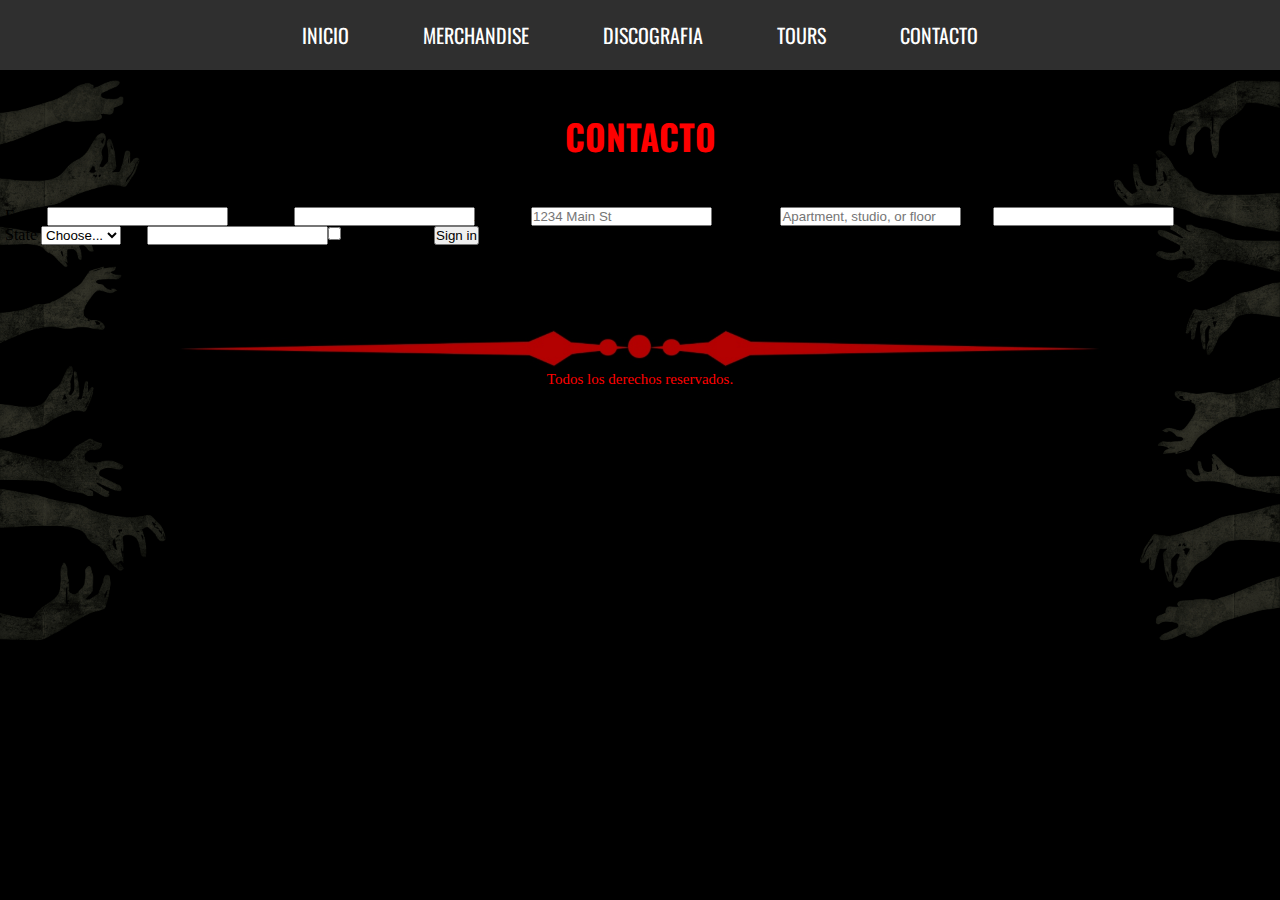
<file: pages/contacto.html>
<!DOCTYPE html>
<html lang="en">
<head>
    <meta charset="UTF-8">
    <meta http-equiv="X-UA-Compatible" content="IE=edge">
    <meta name="viewport" content="width=device-width, initial-scale=1.0">
    <meta name="keywords" content="slamming brutal death metal,xavleg,XAVLEGBMAOFFFASSSSITIMIWOAMNDUTROABCWAPWAEIIPPOHFFFX,death metal,metal,gore,gore2.0,numero de xavleg,contacto xavleg,hablar con xavleg">
    <meta name="description" content="Pagina para contactar con xavleg oficial">
    <link rel="preconnect" href="https://fonts.googleapis.com">
    <link rel="preconnect" href="https://fonts.gstatic.com" crossorigin>
    <link href="https://fonts.googleapis.com/css2?family=Oswald&display=swap" rel="stylesheet">
    <link href="https://cdn.jsdelivr.net/npm/bootstrap@5.1.3/dist/css/bootstrap.min.css" rel="stylesheet" integrity="sha384-1BmE4kWBq78iYhFldvKuhfTAU6auU8tT94WrHftjDbrCEXSU1oBoqyl2QvZ6jIW3" crossorigin="anonymous">
    <link rel="stylesheet" href="../css/main.css">
    <title> Contacto - XAVLEG </title>
</head>
<body>

    <header>
        
        <nav class="menu">
            <div class="contenedor">
                <ul>
                    <li><a href="../index.html"> INICIO </a></li>
                    <li><a href="merchandise.html"> MERCHANDISE </a></li>
                    <li><a href="discografia.html"> DISCOGRAFIA </a></li>
                    <li><a href="tours.html"> TOURS </a></li>
                    <li><a href="contacto.html"> CONTACTO </a></li>
                </ul>
            </div>
        </nav>

        <h1 class="tituloPaginas"> CONTACTO </h1>


    </header>

    <main>
        <form class="row g-3 bg-white">
            <div class="col-md-6">
              <label for="inputEmail4" class="form-label">Email</label>
              <input type="email" class="form-control" id="inputEmail4">
            </div>
            <div class="col-md-6">
              <label for="inputPassword4" class="form-label">Password</label>
              <input type="password" class="form-control" id="inputPassword4">
            </div>
            <div class="col-12">
              <label for="inputAddress" class="form-label">Address</label>
              <input type="text" class="form-control" id="inputAddress" placeholder="1234 Main St">
            </div>
            <div class="col-12">
              <label for="inputAddress2" class="form-label">Address 2</label>
              <input type="text" class="form-control" id="inputAddress2" placeholder="Apartment, studio, or floor">
            </div>
            <div class="col-md-6">
              <label for="inputCity" class="form-label">City</label>
              <input type="text" class="form-control" id="inputCity">
            </div>
            <div class="col-md-4">
              <label for="inputState" class="form-label">State</label>
              <select id="inputState" class="form-select">
                <option selected>Choose...</option>
                <option>...</option>
              </select>
            </div>
            <div class="col-md-2">
              <label for="inputZip" class="form-label">Zip</label>
              <input type="text" class="form-control" id="inputZip">
            </div>
            <div class="col-12">
              <div class="form-check">
                <input class="form-check-input" type="checkbox" id="gridCheck">
                <label class="form-check-label" for="gridCheck">
                  Check me out
                </label>
              </div>
            </div>
            <div class="col-12">
              <button type="submit" class="btn btn-danger">Sign in</button>
            </div>
          </form>
    </main>

    <div class="separadoresPaginas">
        <img src="../imagenes/separador.png" style="width: 75%;">
    </div>

    <footer>
        <p class="footer"> Todos los derechos reservados. </p>
    </footer>

</body>
</html>
</file>
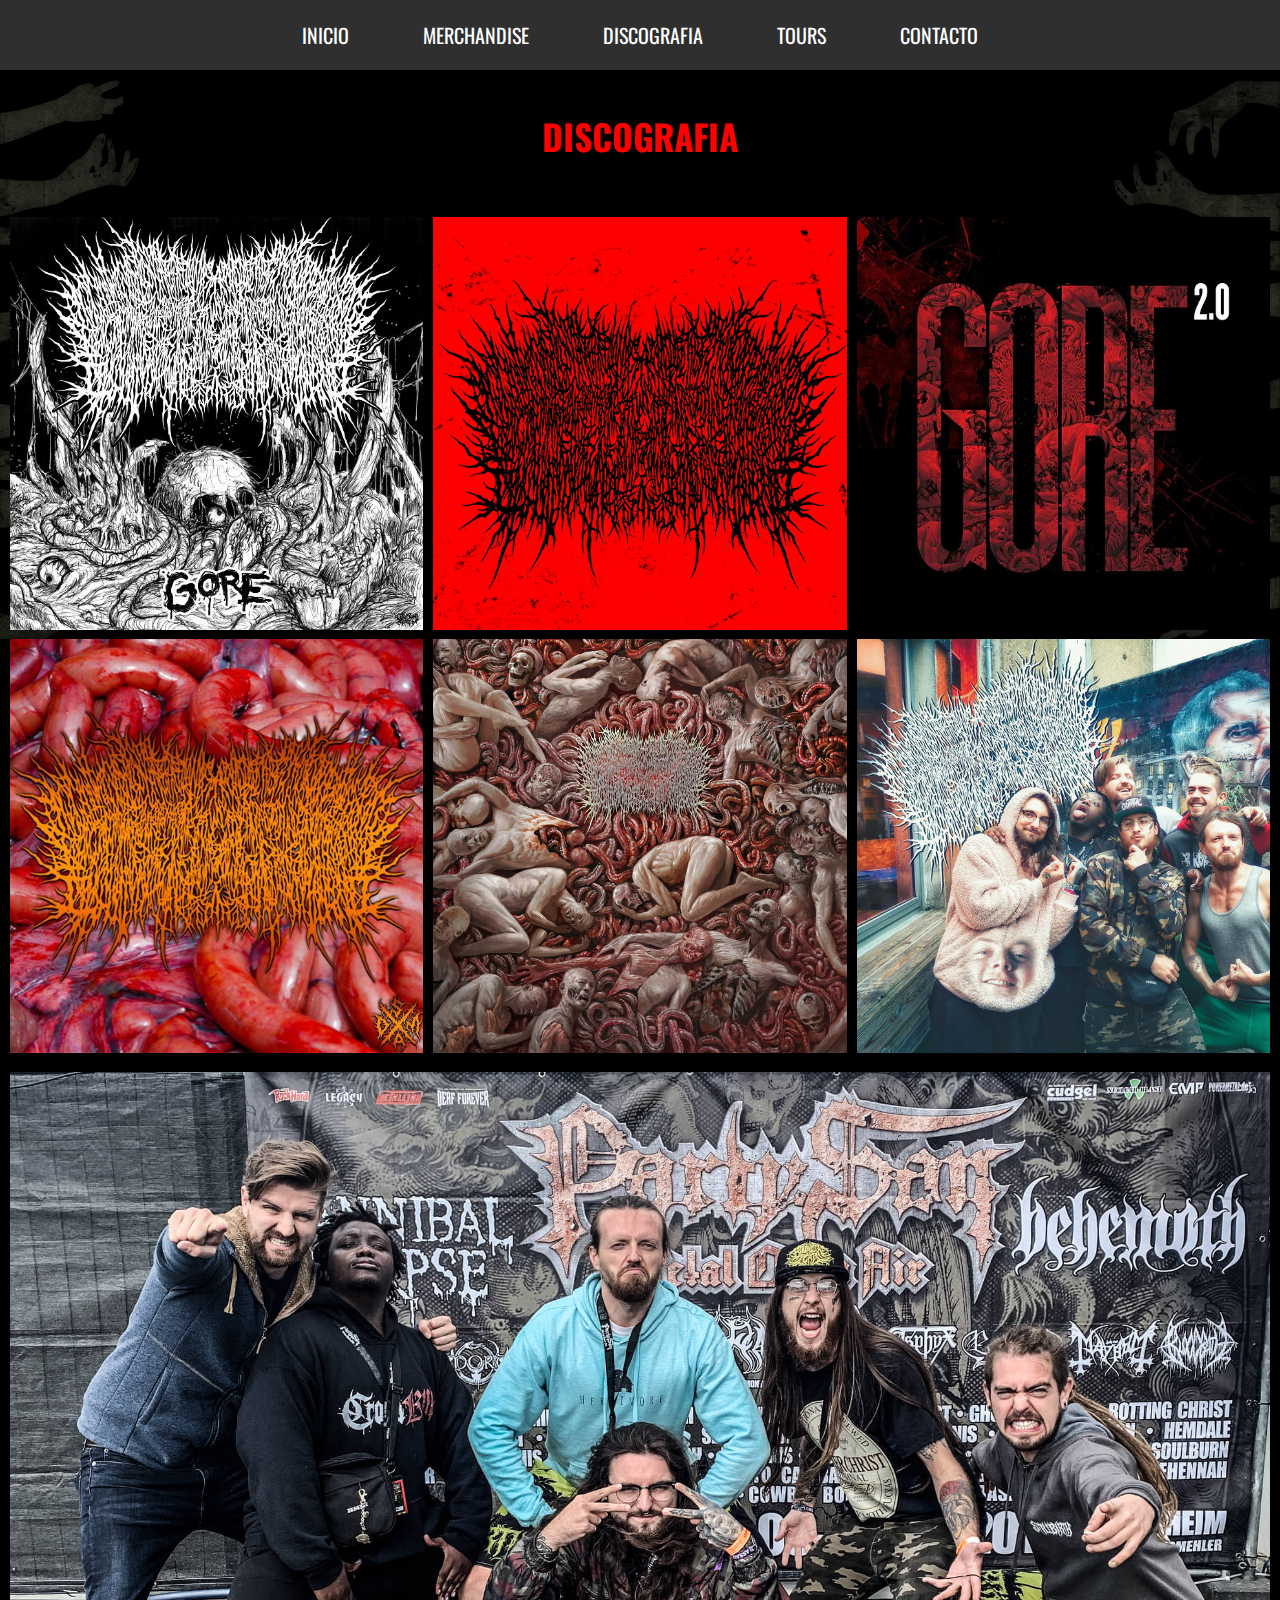
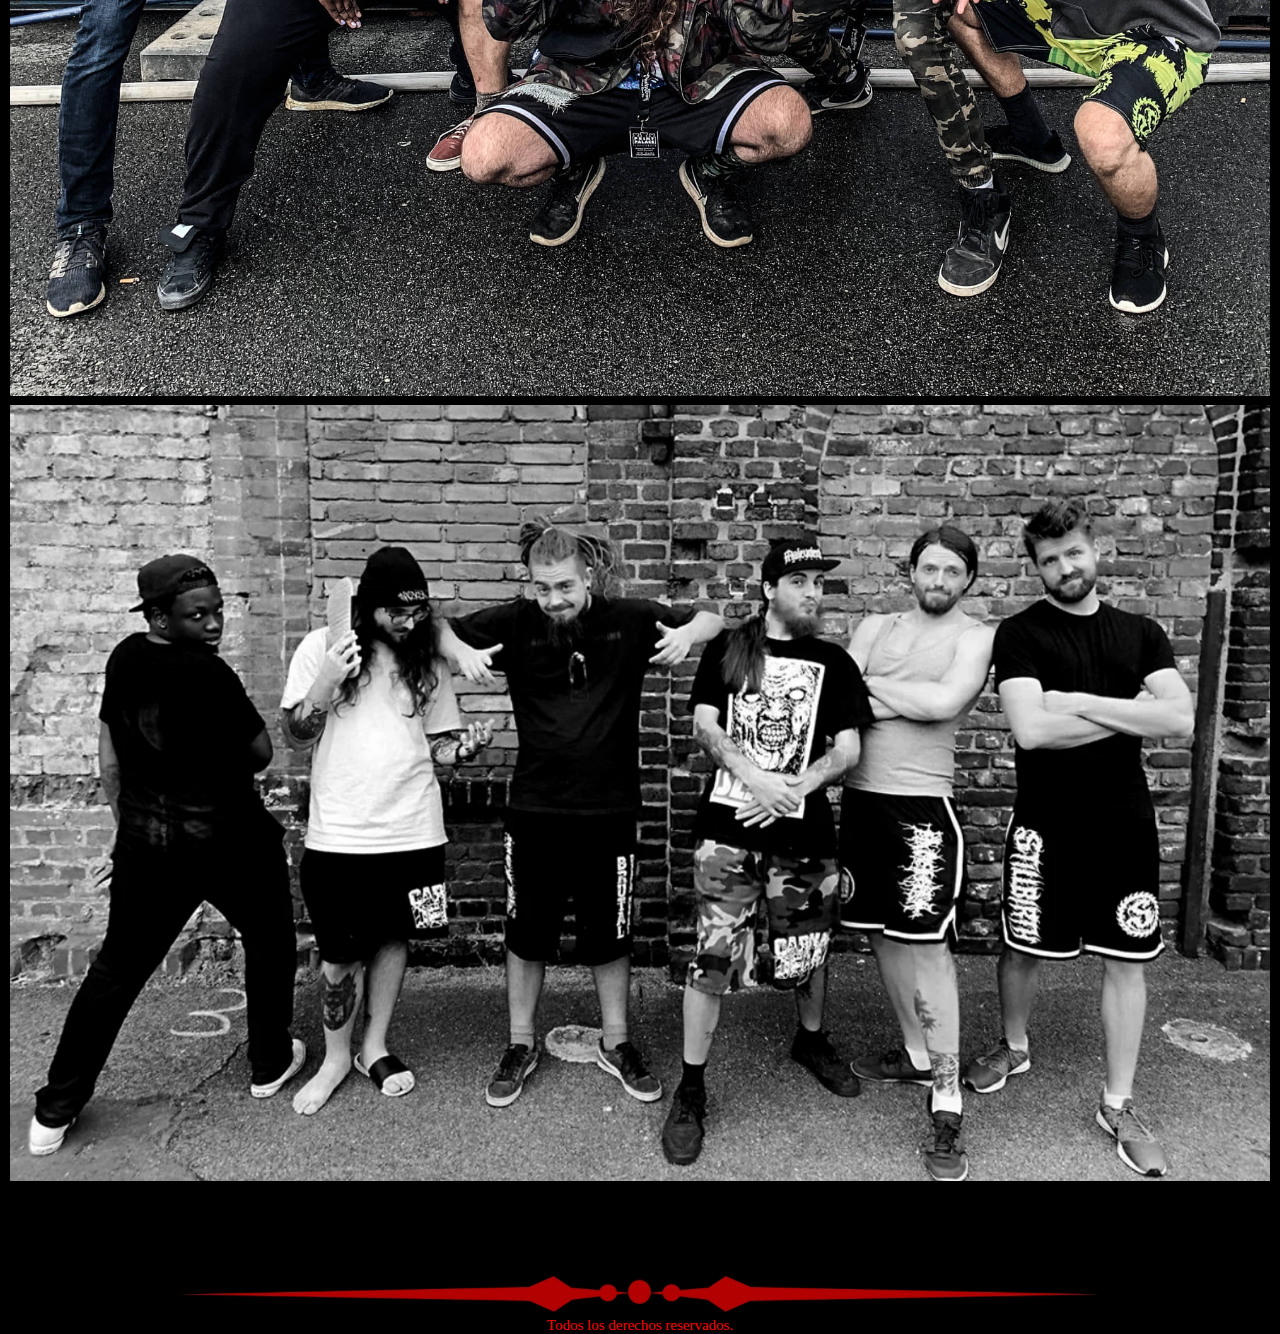
<file: pages/discografia.html>
<!DOCTYPE html>
<html lang="en">
<head>
    <meta charset="UTF-8">
    <meta http-equiv="X-UA-Compatible" content="IE=edge">
    <meta name="viewport" content="width=device-width, initial-scale=1.0">
    <meta name="keywords" content="slamming brutal death metal,xavleg,XAVLEGBMAOFFFASSSSITIMIWOAMNDUTROABCWAPWAEIIPPOHFFFX,death metal,metal,gore,gore2.0,albumes xavleg,discos xavleg,canciones de xavleg">
    <meta name="description" content="Galeria de imagenes oficiales de xavleg">
    <link rel="preconnect" href="https://fonts.googleapis.com">
    <link rel="preconnect" href="https://fonts.gstatic.com" crossorigin>
    <link href="https://fonts.googleapis.com/css2?family=Oswald&display=swap" rel="stylesheet">
    <link rel="stylesheet" href="../css/main.css">
    <title> Discografia - XAVLEG </title>
</head>
<body>
    <header>
        
        <nav class="menu">
            <div class="contenedor">
                <ul>
                    <li><a href="../index.html"> INICIO </a></li>
                    <li><a href="merchandise.html"> MERCHANDISE </a></li>
                    <li><a href="discografia.html"> DISCOGRAFIA </a></li>
                    <li><a href="tours.html"> TOURS </a></li>
                    <li><a href="contacto.html"> CONTACTO </a></li>
                </ul>
            </div>
        </nav>


        <h1 class="tituloPaginas"> DISCOGRAFIA </h1>

    </header>
    <main>

        <div class="row">
            <div class="column">
                <img src="../imagenes/album 1.jpg" alt="" class="imgDisco">
                <img src="../imagenes/album 2.jpg" alt="" class="imgDisco">
            </div>

            <div class="column">
                <img src="../imagenes/album 3.jpg" alt="" class="imgDisco">
                <img src="../imagenes/album 4.jpg" alt="" class="imgDisco">
            </div>

            <div class="column">
                <img src="../imagenes/album 5.jpg" alt="" class="imgDisco">
                <img src="../imagenes/album 6.jfif" alt="" class="imgDisco">
            </div>

            <div class="column">
                <img src="../imagenes/foto banda 1.jpg" alt="" class="imgDisco">
                <img src="../imagenes/foto banda 2.png" alt="" class="imgDisco">
            </div>
        </div>



    <div class="separadoresPaginas">
        <img src="../imagenes/separador.png" style="width: 75%;">
    </div>

    <footer>
        <p class="footer"> Todos los derechos reservados. </p>
    </footer>
    
</main>
</body>
</html>
</file>
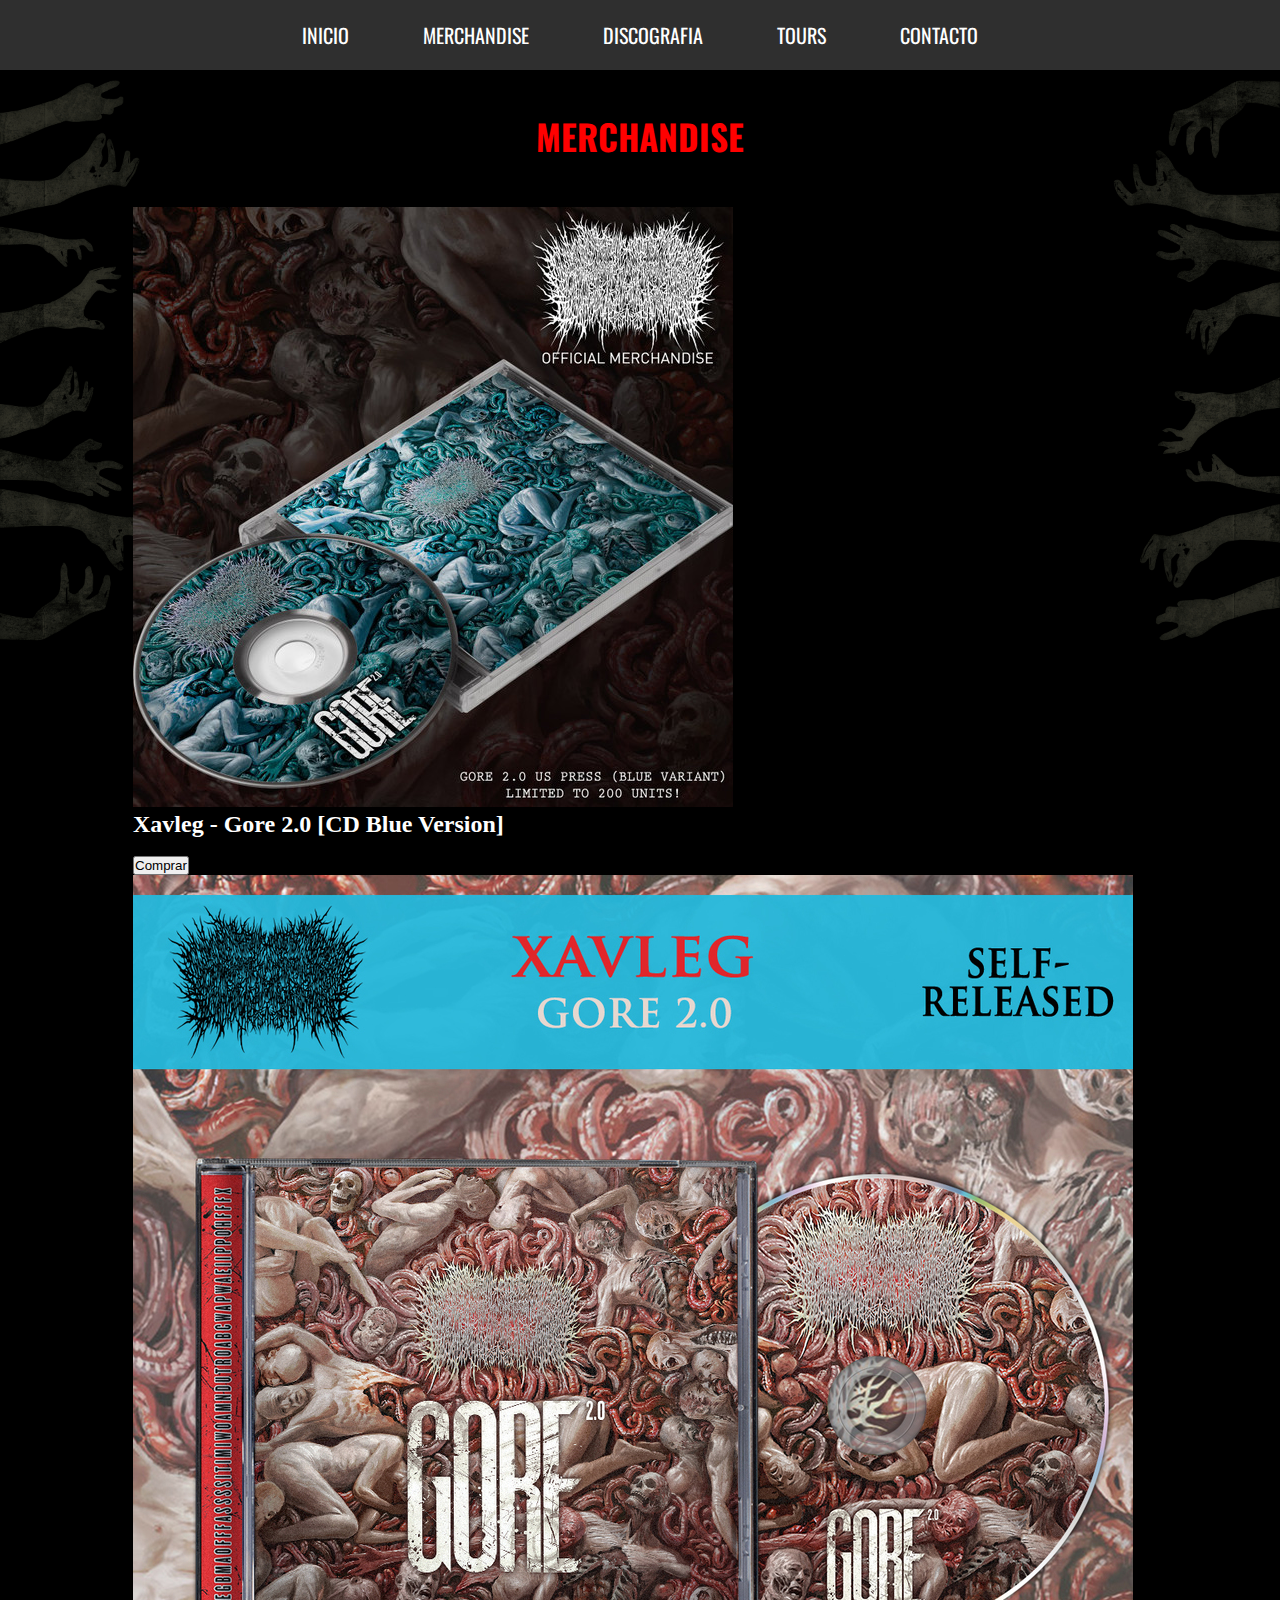
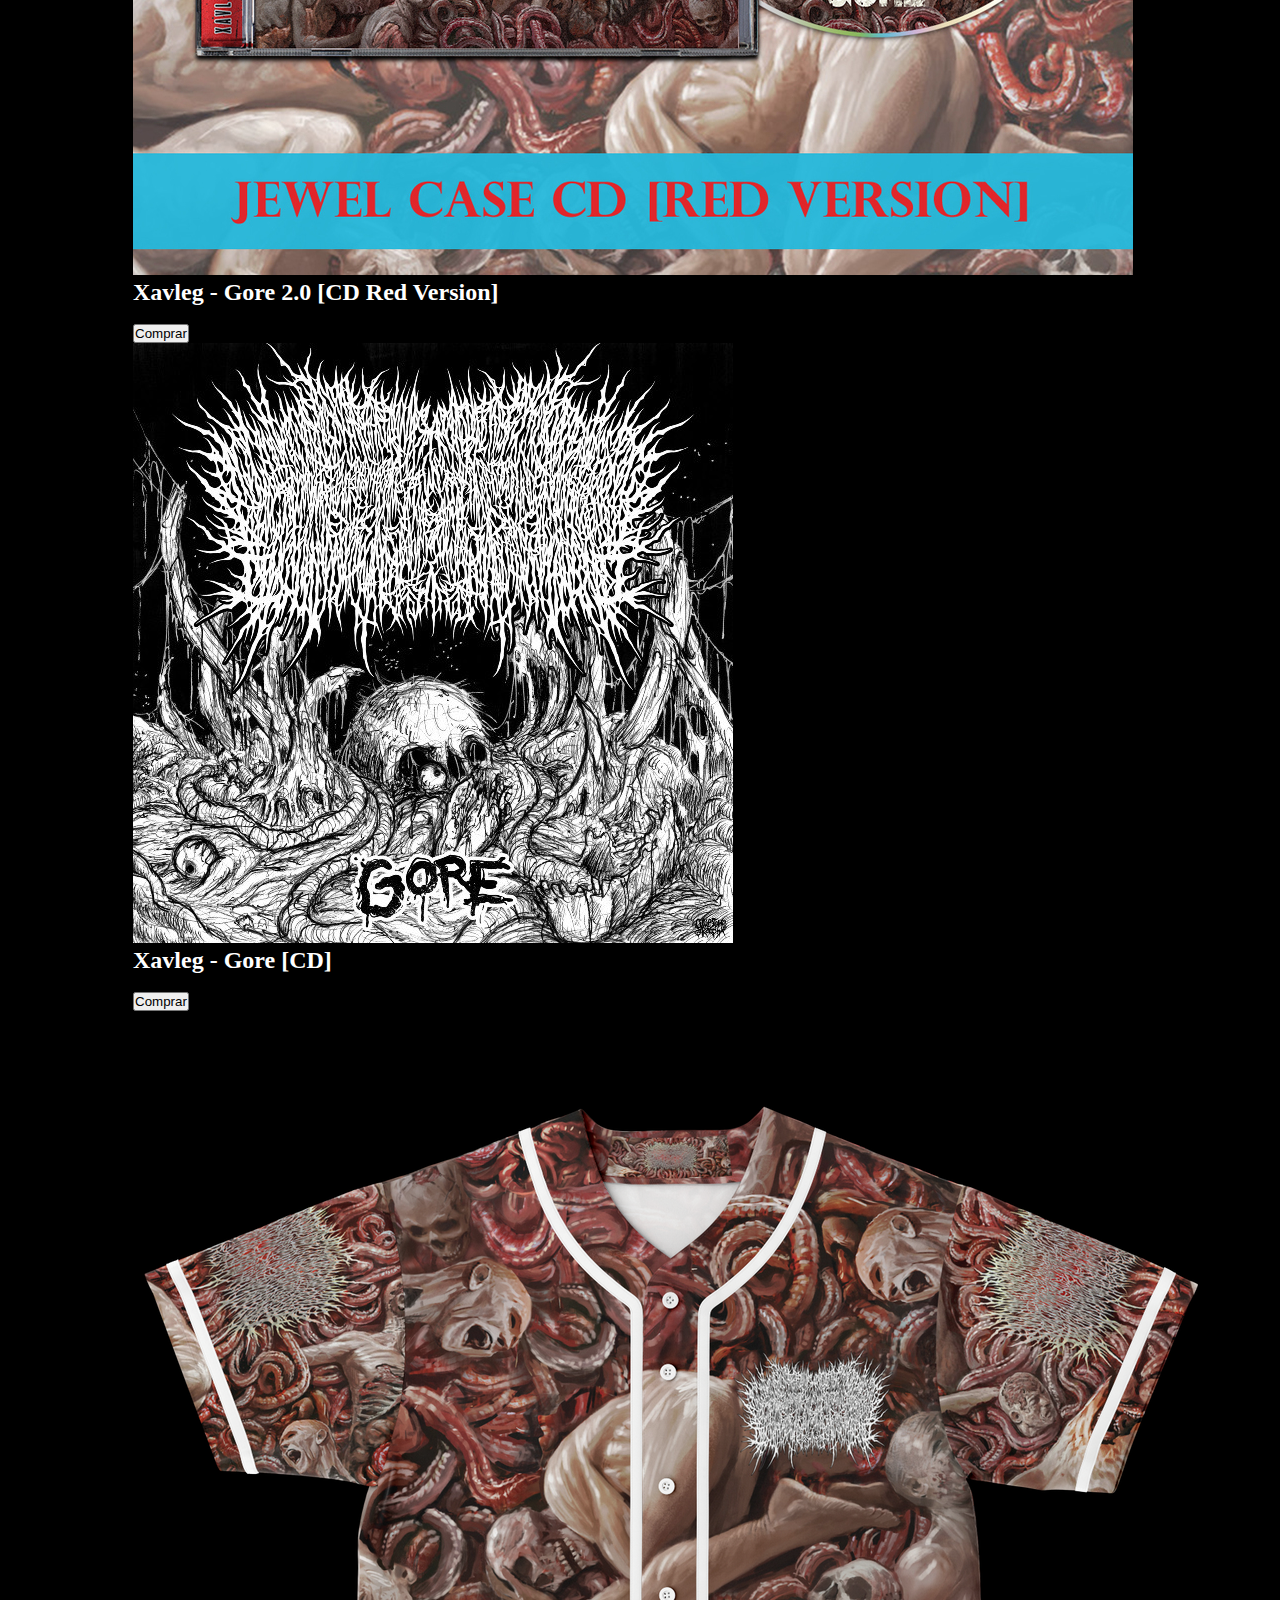
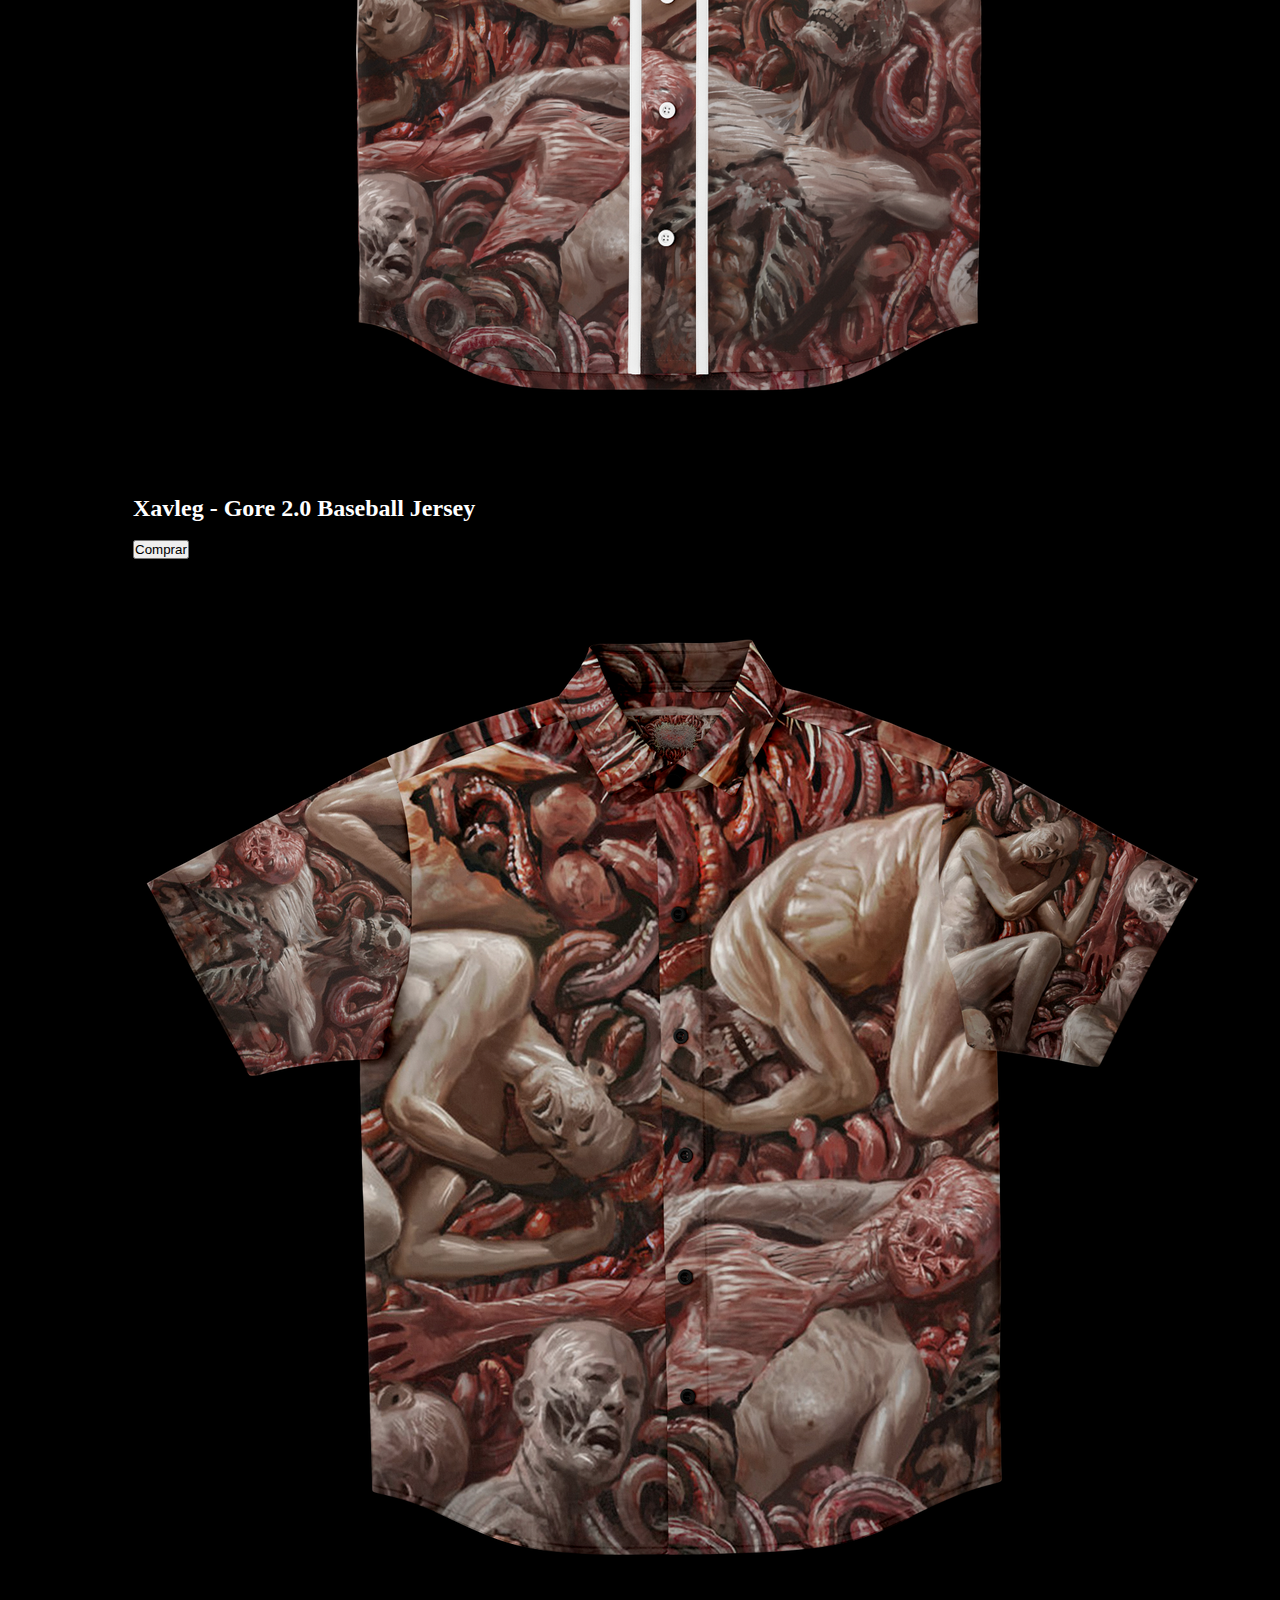
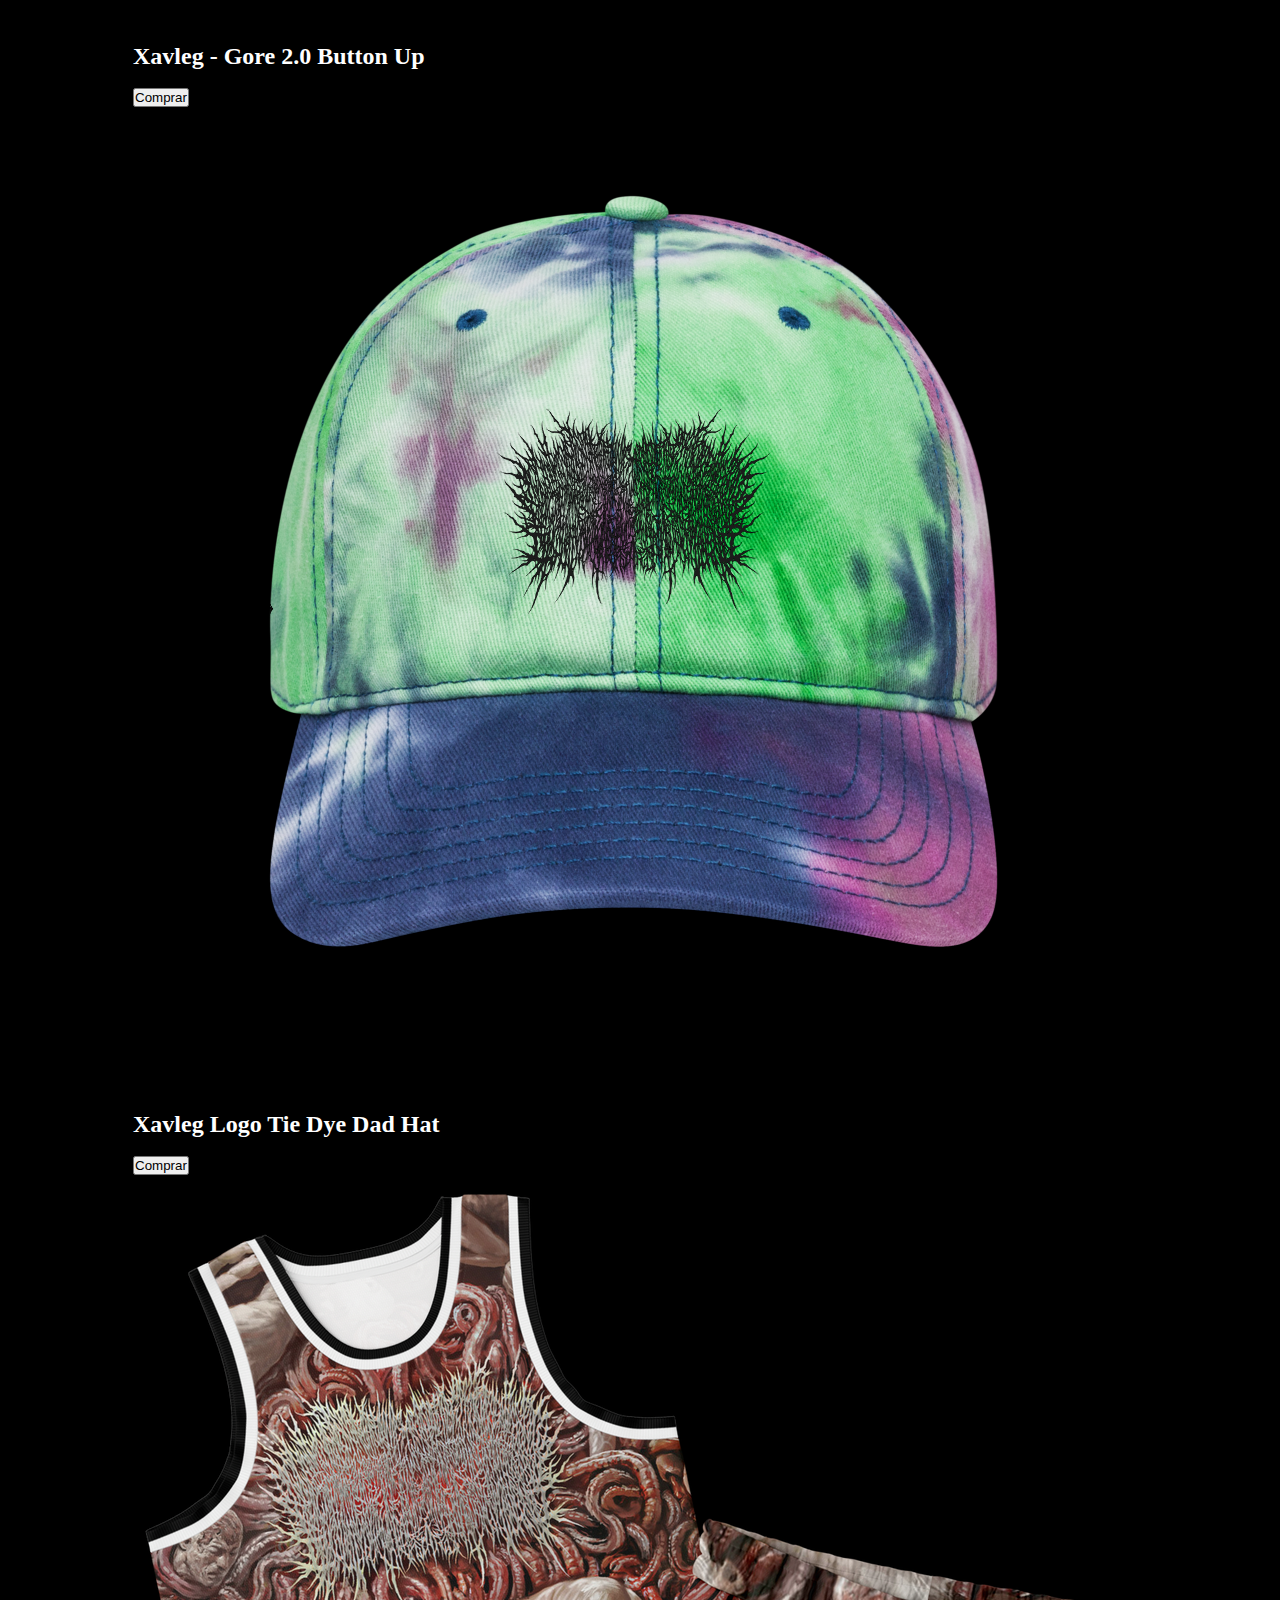
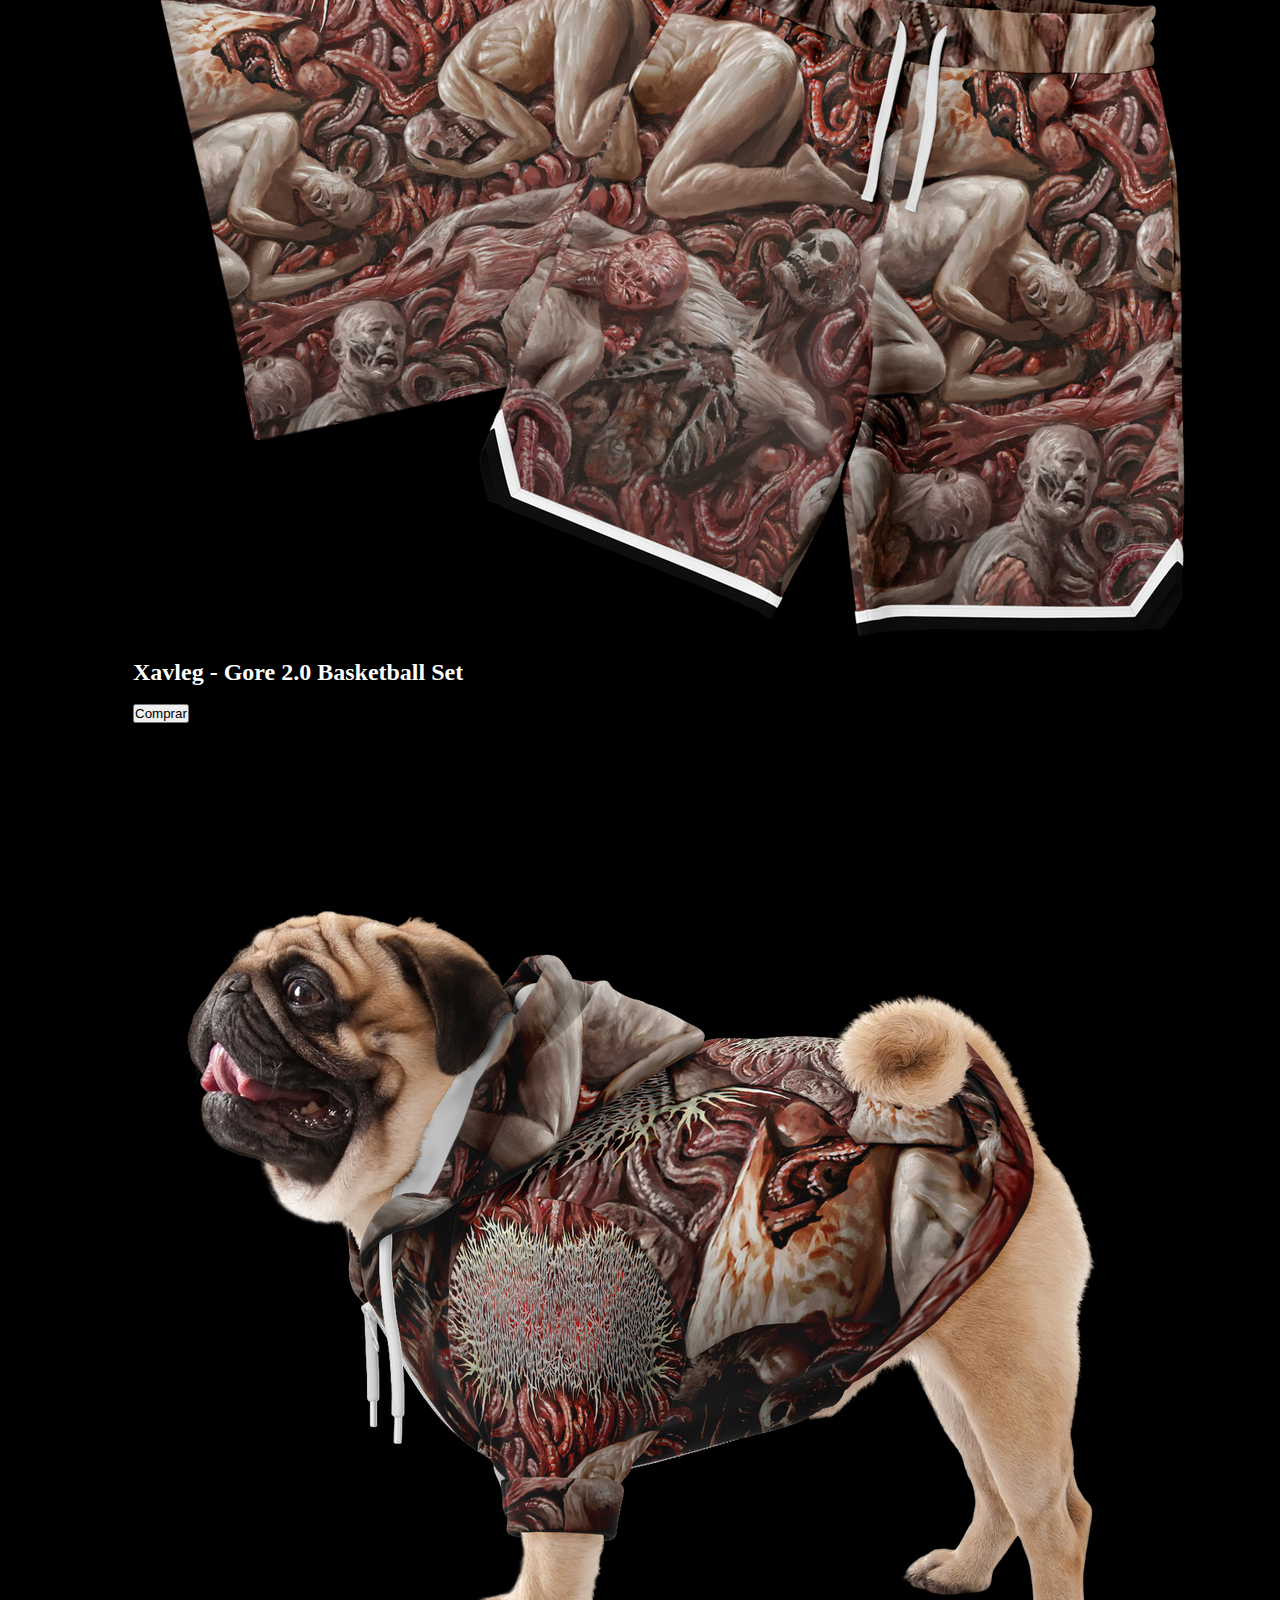
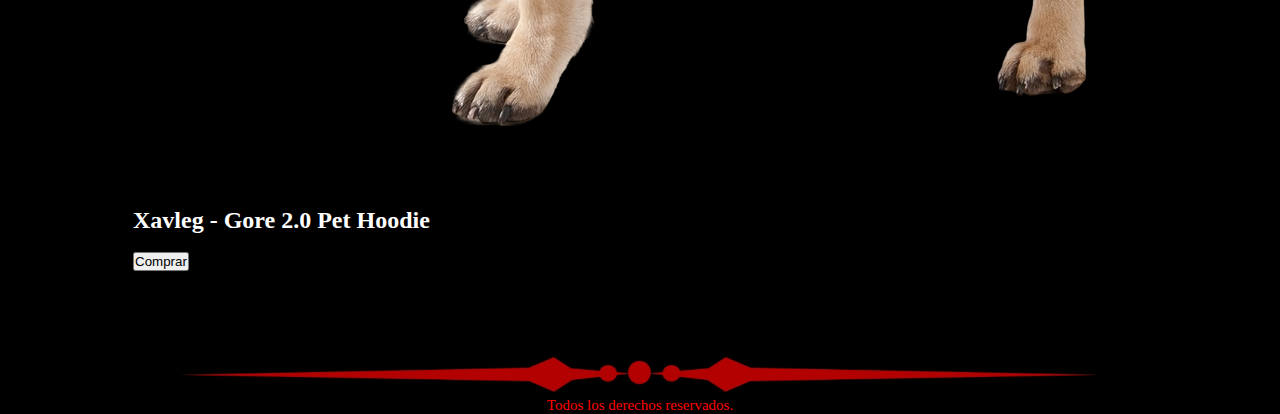
<file: pages/merchandise.html>
<!DOCTYPE html>
<html lang="en">
<head>
    <meta charset="UTF-8">
    <meta http-equiv="X-UA-Compatible" content="IE=edge">
    <meta name="viewport" content="width=device-width, initial-scale=1.0">
    <meta name="keywords" content="slamming brutal death metal,xavleg,XAVLEGBMAOFFFASSSSITIMIWOAMNDUTROABCWAPWAEIIPPOHFFFX,death metal,metal,gore,gore2.0,discos,mercaderia xavleg,ropa xavleg">
    <meta name="description" content="Pagina para comprar merchandise oficial de xavleg">
    <link rel="preconnect" href="https://fonts.googleapis.com">
    <link rel="preconnect" href="https://fonts.gstatic.com" crossorigin>
    <link href="https://fonts.googleapis.com/css2?family=Oswald&display=swap" rel="stylesheet">
    <link href="https://cdn.jsdelivr.net/npm/bootstrap@5.1.3/dist/css/bootstrap.min.css" rel="stylesheet" integrity="sha384-1BmE4kWBq78iYhFldvKuhfTAU6auU8tT94WrHftjDbrCEXSU1oBoqyl2QvZ6jIW3" crossorigin="anonymous">
    <link rel="stylesheet" href="../css/main.css">
    <title> Merchandise - XAVLEG </title>
</head>
<body>
    <header>

        <nav class="menu">
            <div class="contenedor">
                <ul>
                    <li><a href="../index.html"> INICIO </a></li>
                    <li><a href="merchandise.html"> MERCHANDISE </a></li>
                    <li><a href="discografia.html"> DISCOGRAFIA </a></li>
                    <li><a href="tours.html"> TOURS </a></li>
                    <li><a href="contacto.html"> CONTACTO </a></li>
                </ul>
            </div>
        </nav>

        <h1 class="tituloPaginas"> MERCHANDISE </h1>

    </header>

    <main>
        <div class="container">
           <div class="row row-cols-1 row-cols-md-4 g-4">
               <div class="col">
                  <div class="card text-center h-100 border-danger bg-dark">
                    <img src="../imagenes/cd 1.jpg" class="card-img-top" alt="...">
                    <div class="card-body">
                     <h2 class="card-title">Xavleg - Gore 2.0 [CD Blue Version]</h2>
                      <p class="card text-center">$11.99 USD</p>
                      <div class="button"><button type="button" class="btn btn-outline-danger">Comprar</button></div>
                    </div>
                 </div>
                </div>
                <div class="col">
                  <div class="card text-center h-100 border-danger bg-dark" >
                    <img src="../imagenes/cd 2.jpg" class="card-img-top" alt="...">
                    <div class="card-body">
                      <h2 class="card-title">Xavleg - Gore 2.0 [CD Red Version]</h2>
                      <p class="card text-center">$14.99 USD</p>
                      <div class="button"><button type="button" class="btn btn-outline-danger">Comprar</button></div>
                    </div>
                 </div>
                </div>
                <div class="col">
                  <div class="card text-center h-100 border-danger bg-dark" >
                     <img src="../imagenes/album 1.jpg" class="card-img-top" alt="...">
                     <div class="card-body">
                      <h2 class="card-title">Xavleg - Gore [CD]</h2>
                      <p class="card text-center">$59.99 USD</p>
                     <div class="button"><button type="button" class="btn btn-outline-danger">Comprar</button></div>
                     </div>
                   </div>
                 </div>
                 <div class="col">
                   <div class="card text-center h-100 border-danger bg-dark" >
                     <img src="../imagenes/jersey.png" class="card-img-top" alt="...">
                     <div class="card-body">
                       <h2 class="card-title">Xavleg - Gore 2.0 Baseball Jersey</h2>
                       <p class="card text-center">$39.99 USD</p>
                     <div class="button_2"><button type="button" class="btn btn-outline-danger">Comprar</button></div>
                   </div>
                   </div>
                 </div>
                 <div class="col">
                   <div class="card text-center h-100 border-danger bg-dark" >
                     <img src="../imagenes/button.png" class="card-img-top" alt="...">
                      <div class="card-body">
                        <h2 class="card-title">Xavleg - Gore 2.0 Button Up</h2>
                        <p class="card text-center">$39.99 USD</p>
                        <div class="button"><button type="button" class="btn btn-outline-danger">Comprar</button></div>
                     </div>
                    </div>
                  </div>
                  <div class="col">
                    <div class="card text-center h-100 border-danger bg-dark" >
                      <img src="../imagenes/hat.png" class="card-img-top" alt="...">
                      <div class="card-body">
                        <h2 class="card-title">Xavleg Logo Tie Dye Dad Hat</h2>
                        <p class="card text-center">$29.99 USD</p>
                        <div class="button"><button type="button" class="btn btn-outline-danger">Comprar</button></div>
                     </div>
                     </div>
                  </div>
                  <div class="col">
                    <div class="card text-center h-100 border-danger bg-dark" >
                     <img src="../imagenes/basket.png" class="card-img-top" alt="...">
                      <div class="card-body">
                         <h2 class="card-title">Xavleg - Gore 2.0 Basketball Set</h2>
                         <p class="card text-center">$69.99 USD</p>
                         <div class="button"><button type="button" class="btn btn-outline-danger">Comprar</button></div>
                     </div>
                    </div>
                   </div>
                   <div class="col">
                     <div class="card text-center h-100 border-danger bg-dark" >
                     <img src="../imagenes/pet.png" class="card-img-top" alt="...">
                       <div class="card-body">
                         <h2 class="card-title">Xavleg - Gore 2.0 Pet Hoodie</h5>
                          <p class="card text-center">$45.99
                            USD</p>
                         <div class="button"><button type="button" class="btn btn-outline-danger">Comprar</button></div>
                       </div>
                     </div>
                 </div>
            </div>
    </main>

    <div class="separadoresPaginas">
        <img src="../imagenes/separador.png" style="width: 75%;">
    </div>

    <footer>
        <p class="footer"> Todos los derechos reservados. </p>
    </footer>

    <script src="https://cdn.jsdelivr.net/npm/bootstrap@5.1.3/dist/js/bootstrap.bundle.min.js" integrity="sha384-ka7Sk0Gln4gmtz2MlQnikT1wXgYsOg+OMhuP+IlRH9sENBO0LRn5q+8nbTov4+1p" crossorigin="anonymous"></script>
    
</body>
</html>
</file>
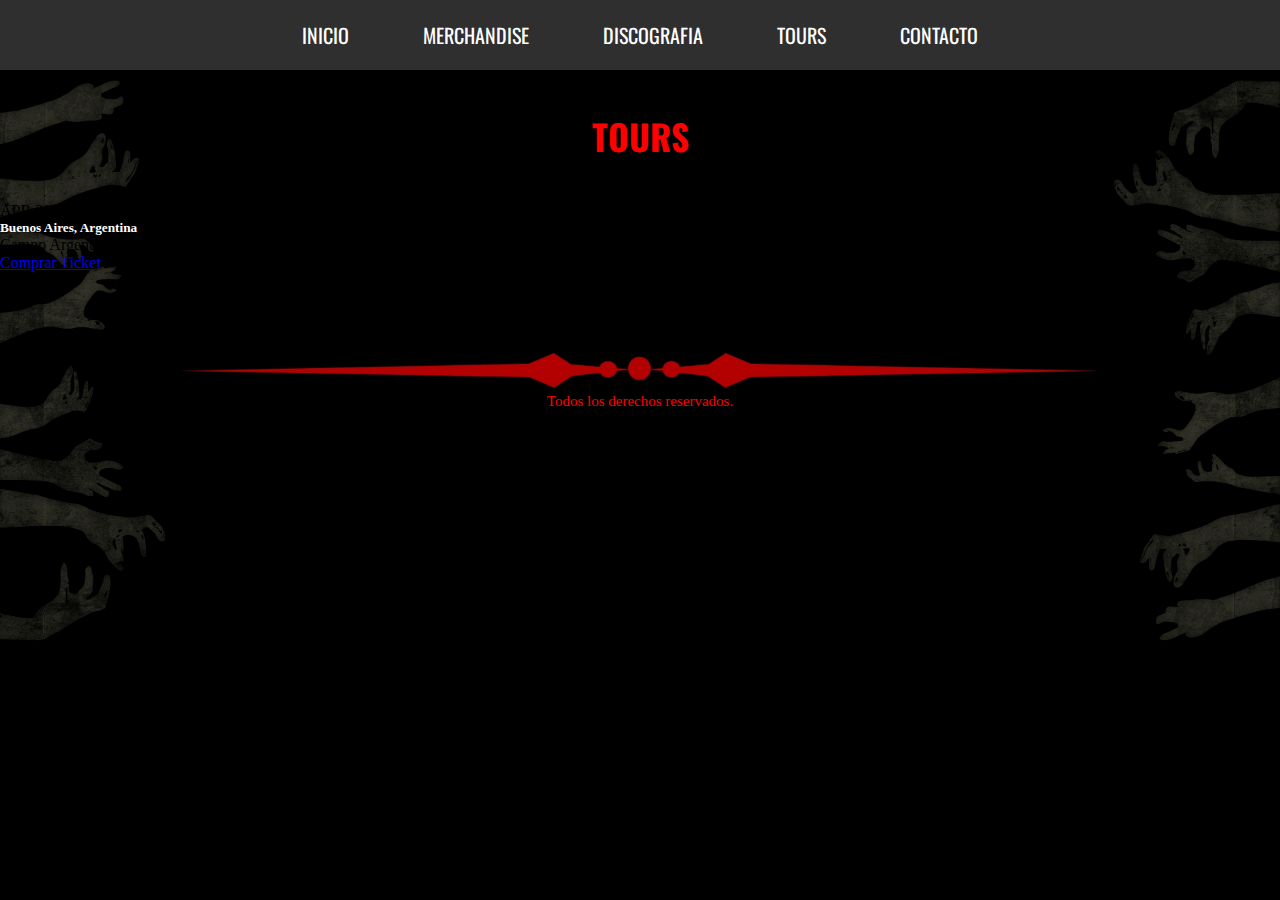
<file: pages/tours.html>
<!DOCTYPE html>
<html lang="en">
<head>
    <meta charset="UTF-8">
    <meta http-equiv="X-UA-Compatible" content="IE=edge">
    <meta name="viewport" content="width=device-width, initial-scale=1.0">
    <meta name="keywords" content="slamming brutal death metal,xavleg,XAVLEGBMAOFFFASSSSITIMIWOAMNDUTROABCWAPWAEIIPPOHFFFX,death metal,metal,gore,gore2.0,gira de xavleg,presentaciones y eventos de xavleg">
    <meta name="description" content="Pagina para ver los horarios y lugares de presentaciones,eventos y demas de xavleg">
    <link rel="preconnect" href="https://fonts.googleapis.com">
    <link rel="preconnect" href="https://fonts.gstatic.com" crossorigin>
    <link href="https://fonts.googleapis.com/css2?family=Oswald&display=swap" rel="stylesheet">
    <link href="https://cdn.jsdelivr.net/npm/bootstrap@5.1.3/dist/css/bootstrap.min.css" rel="stylesheet" integrity="sha384-1BmE4kWBq78iYhFldvKuhfTAU6auU8tT94WrHftjDbrCEXSU1oBoqyl2QvZ6jIW3" crossorigin="anonymous">
    <link rel="stylesheet" href="../css/main.css">
    <title> Tours - XAVLEG </title>
</head>
<body>
    <header>
        
        <nav class="menu">
            <div class="contenedor">
                <ul>
                    <li><a href="../index.html"> INICIO </a></li>
                    <li><a href="merchandise.html"> MERCHANDISE </a></li>
                    <li><a href="discografia.html"> DISCOGRAFIA </a></li>
                    <li><a href="tours.html"> TOURS </a></li>
                    <li><a href="contacto.html"> CONTACTO </a></li>
                </ul>
            </div>
        </nav>

        <h1 class="tituloPaginas"> TOURS </h1>

    </header>

    <div class="card">
        <div class="card-header">
          APR 30
        </div>
        <div class="card-body btn-dark">
          <h5 class="card-title">Buenos Aires, Argentina</h5>
          <p class="card-text">Campo Argentino de Polo</p>
          <a href="#" class="btn btn-danger">Comprar Ticket</a>
        </div>
      </div>


    <div class="separadoresPaginas">
        <img src="../imagenes/separador.png" style="width: 75%;">
    </div>

    <footer>
        <p class="footer"> Todos los derechos reservados. </p>
    </footer>
    
</body>
</html>
</file>
<file: css/main.css>
@charset "UTF-8";
* {
  margin: 0;
  padding: 0; }

body {
  background-repeat: no-repeat;
  background-color: black;
  background-size: 100%; }

  header .menu {
    width: 100%;
    background: #2f2f2f;
    text-align: center; }
    header .menu ul {
      list-style: none; }
      header .menu ul li {
        display: inline-block;
        padding: 20px 35px;
        transition: all .4s ease; }
        header .menu ul li a {
          color: white;
          text-decoration: none;
          font-family: 'Oswald', sans-serif;
          font-size: 20px; }
        header .menu ul li:hover {
          transform: scale(1);
          background: red; }
  
  main .menu {
    width: 100%;
    background: #2f2f2f;
    text-align: center; }
    main .menu ul {
      list-style: none; }
      main .menu ul li {
        display: inline-block;
        padding: 20px 35px;
        transition: all .4s ease; }
        main .menu ul li a {
          color: white;
          text-decoration: none;
          font-family: 'Oswald', sans-serif;
          font-size: 20px; }
        main .menu ul li:hover {
          transform: scale(1);
          background: red; }

body {
  background-image: url(../imagenes/fondoIndex.jpg); }

.container {
  width: 80%;
  margin: 0 auto; }

.card-title {
  color: white; }

.xavlegGif {
  padding-top: 50px; }

.tituloIndex {
  color: red;
  text-align: center;
  font-family: 'Oswald', sans-serif;
  font-size: calc(0.5em + 1vw); }

.tituloPaginas {
  color: red;
  text-align: center;
  font-family: 'Oswald', sans-serif;
  font-size: 2.2em;
  padding-top: 40px;
  padding-bottom: 40px; }

.pIndex {
  color: white;
  padding: 100px 100px;
  font-size: 20px; }

.footer {
  color: red;
  text-align: center;
  font-size: 15px; }

.logoGif {
  text-align: center; }

.separadorIndex {
  text-align: center;
  padding-top: 50px; }

.separadoresPaginas {
  text-align: center;
  margin-top: 80px; }

.row {
  display: flex;
  padding: 5px;
  flex-wrap: wrap; }

.column {
  flex: 25%;
  padding: 5px; }

.column img {
  margin-top: 5px; }

@media (max-width: 800px) {
  .column {
    flex: 50%; } }

@media (max-width: 600px) {
  .column {
    flex: 100%; } }

.imgDisco {
  width: 100%; }

.pais {
  color: white;
  padding-left: 20px;
  margin: 5px; }

legend {
  color: white;
  margin: 5px 10px; }

.botones {
  padding: 10px 10px; }

.genero {
  color: white;
  padding-left: 20px; }

.contraseña {
  color: white;
  padding-left: 13px;
  margin: 5px; }

.nombre {
  color: white;
  padding-left: 20px;
  margin: 5px; }

.mail {
  color: white;
  padding-left: 20px;
  margin: 5px; }

.mainContacto {
  margin-left: 500px;
  margin-right: 500px; }
</file>
